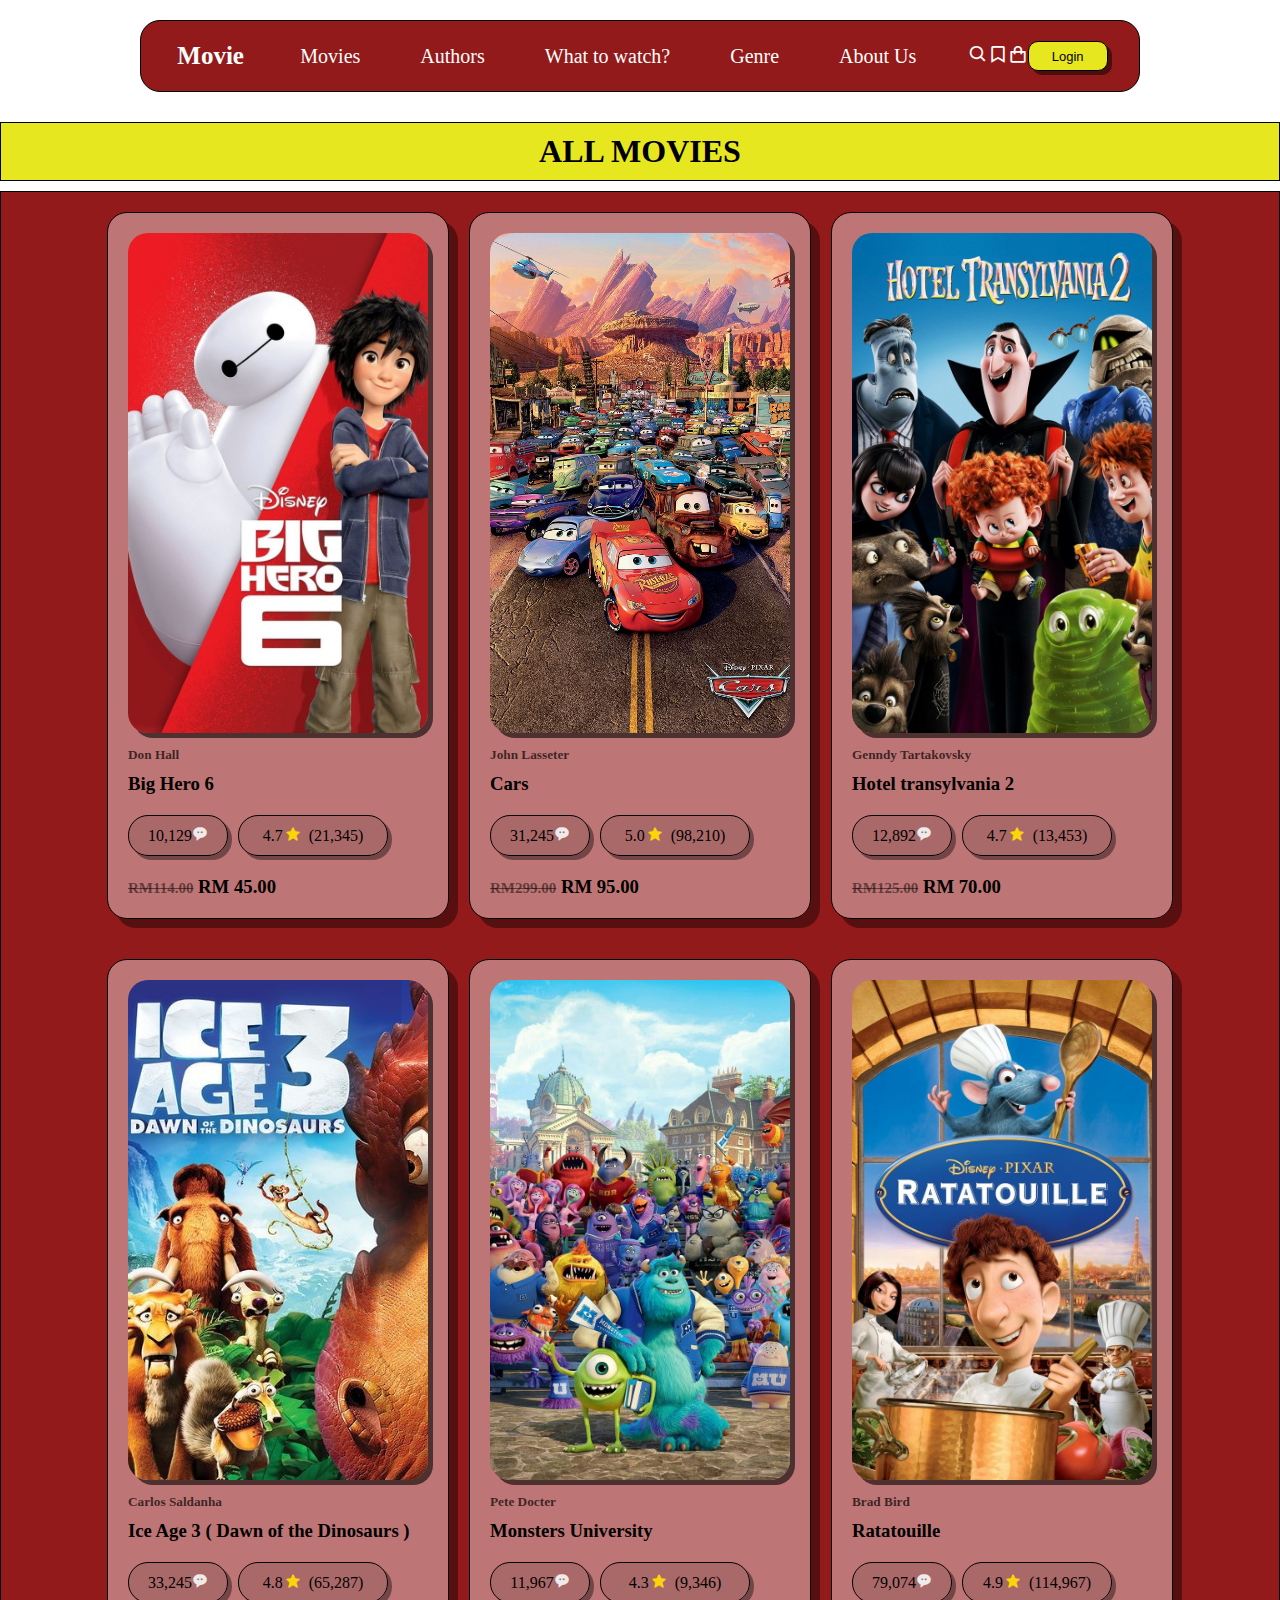
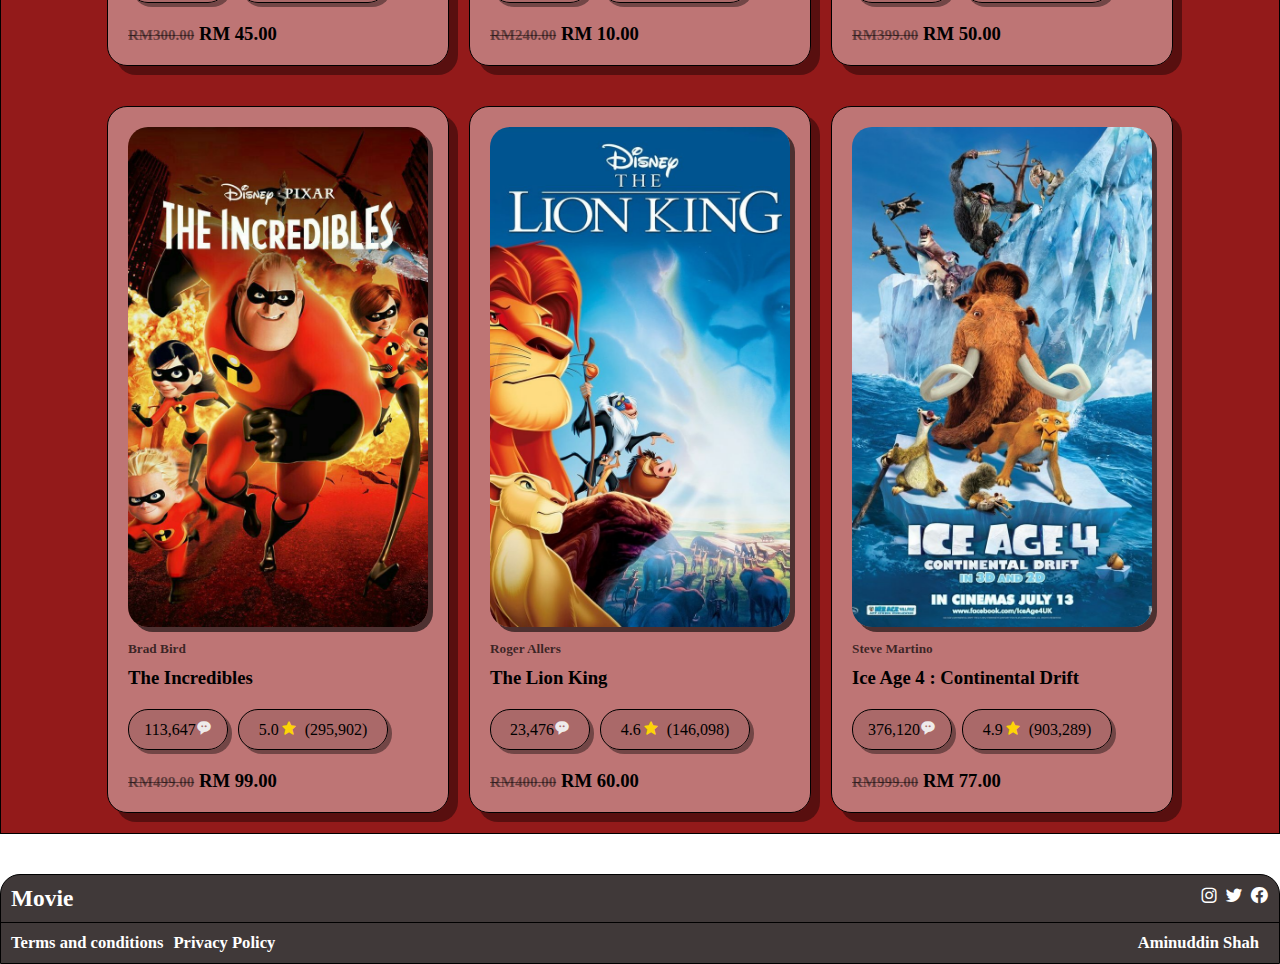
<file: index.html>
<!DOCTYPE html>
<html lang="en">
<head>
    <meta charset="UTF-8">
    <meta name="viewport" content="width=device-width, initial-scale=1.0">
    <title>Flex</title>
    <link rel="stylesheet" href="./styles/styles.css">
    <link href='https://unpkg.com/boxicons@2.1.4/css/boxicons.min.css' rel='stylesheet'>

</head>
<body>
    <div class="center">
        <nav class="container1">
            <div class="sub1">
                <h2>Movie</h2>
            </div>
            <div class="sub2">
                <ul class="sub2-3">
                <li><a href="">Movies</a></li>
                <li><a href="">Authors</a></li>
                <li><a href="">What to watch?</a></li>
                <li><a href="">Genre</a></li>
                <li><a href="">About Us</a></li>
                </ul>
            </div>
            <div class="sub3">
                <div class="i1">
                    <i class='bx bx-search'></i>
                </div>
                <div class="i2">
                    <i class='bx bx-bookmark'></i>
                </div>
                <div class="i3">
                    <i class='bx bx-shopping-bag' ></i>
                </div>
                <button class="ibutton">
                Login
                </button>
            </div>
          </nav>
    </div>
        
      
    <header class="title">
        <h1>
            ALL MOVIES
        </h1>
    </header>

    <section class="container">
        <div class="container-1">

            <div class="movie">
                <img src="./images/big-hero-.JPG" alt="big-hero-6">
                <div class="title-movie">
                    <h5>Don Hall</5>
                    <h3>Big Hero 6</h3>
                </div>
                <div class="movie-icon">
                    <p class="comment">10,129<i class='bx bxs-message-rounded-dots' ></i></p>
                    
                    <div class="number">
                        <div>
                            4.7
                        </div>
                        <div style="margin: 0 8px 0 2px">
                            <i class='bx bxs-star' ></i>
                        </div>
                        <div class="total">
                           (21,345)
                        </div>
                    </div>
                   
                </div>
                <div class="movie-price">
                    <h3>
                        <s>RM114.00</s>
                        RM 45.00
                    </h3>
                </div> 
            </div>

            <div class="movie">
                <img src="./images/cars.jpg" alt="cars">
                <div class="title-movie">
                    <h5>John Lasseter</5>
                    <h3>Cars</h3>
                </div>
                <div class="movie-icon">
                    <p class="comment">31,245<i class='bx bxs-message-rounded-dots' ></i></p>
                    
                    <div class="number">
                        <div>
                            5.0
                        </div>
                        <div style="margin: 0 8px 0 2px">
                            <i class='bx bxs-star' ></i>
                        </div>
                        <div class="total">
                           (98,210)
                        </div>
                    </div>
                   
                </div>
                <div class="movie-price">
                    <h3>
                        <s>RM299.00</s>
                        RM 95.00
                    </h3>
                </div> 
            </div>
            <div class="movie">
                <img src="./images/Hotel transylvania 2.jpg" alt="hotel">
                <div class="title-movie">
                    <h5>Genndy Tartakovsky</5>
                    <h3>Hotel transylvania 2</h3>
                </div>
                <div class="movie-icon">
                    <p class="comment">12,892<i class='bx bxs-message-rounded-dots' ></i></p>
                    
                    <div class="number">
                        <div>
                            4.7
                        </div>
                        <div style="margin: 0 8px 0 2px">
                            <i class='bx bxs-star' ></i>
                        </div>
                        <div class="total">
                           (13,453)
                        </div>
                    </div>
                   
                </div>
                <div class="movie-price">
                    <h3>
                        <s>RM125.00</s>
                        RM 70.00
                    </h3>
                </div> 
            </div>
        </div>

        <div class="container-2">
            <div class="movie">
                <img src="./images/Ice Age 3.jpg" alt="ice-age">
                <div class="title-movie">
                    <h5>Carlos Saldanha</5>
                    <h3>Ice Age 3 ( Dawn of the Dinosaurs )</h3>
                </div>
                <div class="movie-icon">
                    <p class="comment">33,245<i class='bx bxs-message-rounded-dots' ></i></p>
                    
                    <div class="number">
                        <div>
                            4.8
                        </div>
                        <div style="margin: 0 8px 0 2px">
                            <i class='bx bxs-star' ></i>
                        </div>
                        <div class="total">
                           (65,287)
                        </div>
                    </div>
                   
                </div>
                <div class="movie-price">
                    <h3>
                        <s>RM300.00</s>
                        RM 45.00
                    </h3>
                </div> 
            </div>
            <div class="movie">
                <img src="./images/monster-university.jpg" alt="uni">
                <div class="title-movie">
                    <h5>Pete Docter</5>
                    <h3>Monsters University</h3>
                </div>
                <div class="movie-icon">
                    <p class="comment">11,967<i class='bx bxs-message-rounded-dots' ></i></p>
                    
                    <div class="number">
                        <div>
                            4.3
                        </div>
                        <div style="margin: 0 8px 0 2px">
                            <i class='bx bxs-star' ></i>
                        </div>
                        <div class="total">
                           (9,346)
                        </div>
                    </div>
                   
                </div>
                <div class="movie-price">
                    <h3>
                        <s>RM240.00</s>
                        RM 10.00
                    </h3>
                </div> 
            </div>
            <div class="movie">
                <img src="./images/ratatouille.jpg" alt="rat">
                <div class="title-movie">
                    <h5>Brad Bird</5>
                    <h3>Ratatouille</h3>
                </div>
                <div class="movie-icon">
                    <p class="comment">79,074<i class='bx bxs-message-rounded-dots' ></i></p>
                    
                    <div class="number">
                        <div>
                            4.9
                        </div>
                        <div style="margin: 0 8px 0 2px">
                            <i class='bx bxs-star' ></i>
                        </div>
                        <div class="total">
                           (114,967)
                        </div>
                    </div>
                   
                </div>
                <div class="movie-price">
                    <h3>
                        <s>RM399.00</s>
                        RM 50.00
                    </h3>
                </div> 
            </div>
        </div>

        <div class="container-3">
            <div class="movie">
                <img src="./images/The Incredibles.jpg" alt="super">
                <div class="title-movie">
                    <h5>Brad Bird</5>
                    <h3>The Incredibles</h3>
                </div>
                <div class="movie-icon">
                    <p class="comment">113,647<i class='bx bxs-message-rounded-dots' ></i></p>
                    
                    <div class="number">
                        <div>
                            5.0
                        </div>
                        <div style="margin: 0 8px 0 2px">
                            <i class='bx bxs-star' ></i>
                        </div>
                        <div class="total">
                           (295,902)
                        </div>
                    </div>
                   
                </div>
                <div class="movie-price">
                    <h3>
                        <s>RM499.00</s>
                        RM 99.00
                    </h3>
                </div> 
            </div>
            <div class="movie">
                <img src="./images/the-lion-king.jpg" alt="lion">
                <div class="title-movie">
                    <h5>Roger Allers</5>
                    <h3>The Lion King</h3>
                </div>
                <div class="movie-icon">
                    <p class="comment">23,476<i class='bx bxs-message-rounded-dots' ></i></p>
                    
                    <div class="number">
                        <div>
                            4.6
                        </div>
                        <div style="margin: 0 8px 0 2px">
                            <i class='bx bxs-star' ></i>
                        </div>
                        <div class="total">
                           (146,098)
                        </div>
                    </div>
                   
                </div>
                <div class="movie-price">
                    <h3>
                        <s>RM400.00</s>
                        RM 60.00
                    </h3>
                </div> 
            </div>
            <div class="movie">
                <img src="./images/ice-age-4.jpg" alt="ice-age-4">
                <div class="title-movie">
                    <h5>Steve Martino</5>
                    <h3>Ice Age 4 : Continental Drift</h3>
                </div>
                <div class="movie-icon">
                    <p class="comment">376,120<i class='bx bxs-message-rounded-dots' ></i></p>
                    
                    <div class="number">
                        <div>
                            4.9
                        </div>
                        <div style="margin: 0 8px 0 2px">
                            <i class='bx bxs-star' ></i>
                        </div>
                        <div class="total">
                           (903,289)
                        </div>
                    </div>
                   
                </div>
                <div class="movie-price">
                    <h3>
                        <s>RM999.00</s>
                        RM 77.00
                    </h3>
                </div> 
            </div>
        </div>
    </section>

    <footer class="footer">
        <div class="footer-up">
            <div class="footer-logo">
                <h3>Movie</h3>
            </div>
            <div class="footer-icon">
                <i class='bx bxl-instagram' ></i>
                <i class='bx bxl-twitter' ></i>
                <i class='bx bxl-facebook-circle' ></i> 
            </div>
        </div>

        <div class="footer-bottom">
            <div class="footer-terms">
                <h5 style="margin-right:10px">
                    Terms and conditions
                </h5>
                <h5>
                    Privacy Policy
                </h5>
            </div>
            <div class="footer-infos">
                <h5 style="margin-right:10px">
                    Aminuddin Shah
                </h5>
                
            </div>
            
        </div>
    </footer>
    
</body>
</html>
</file>
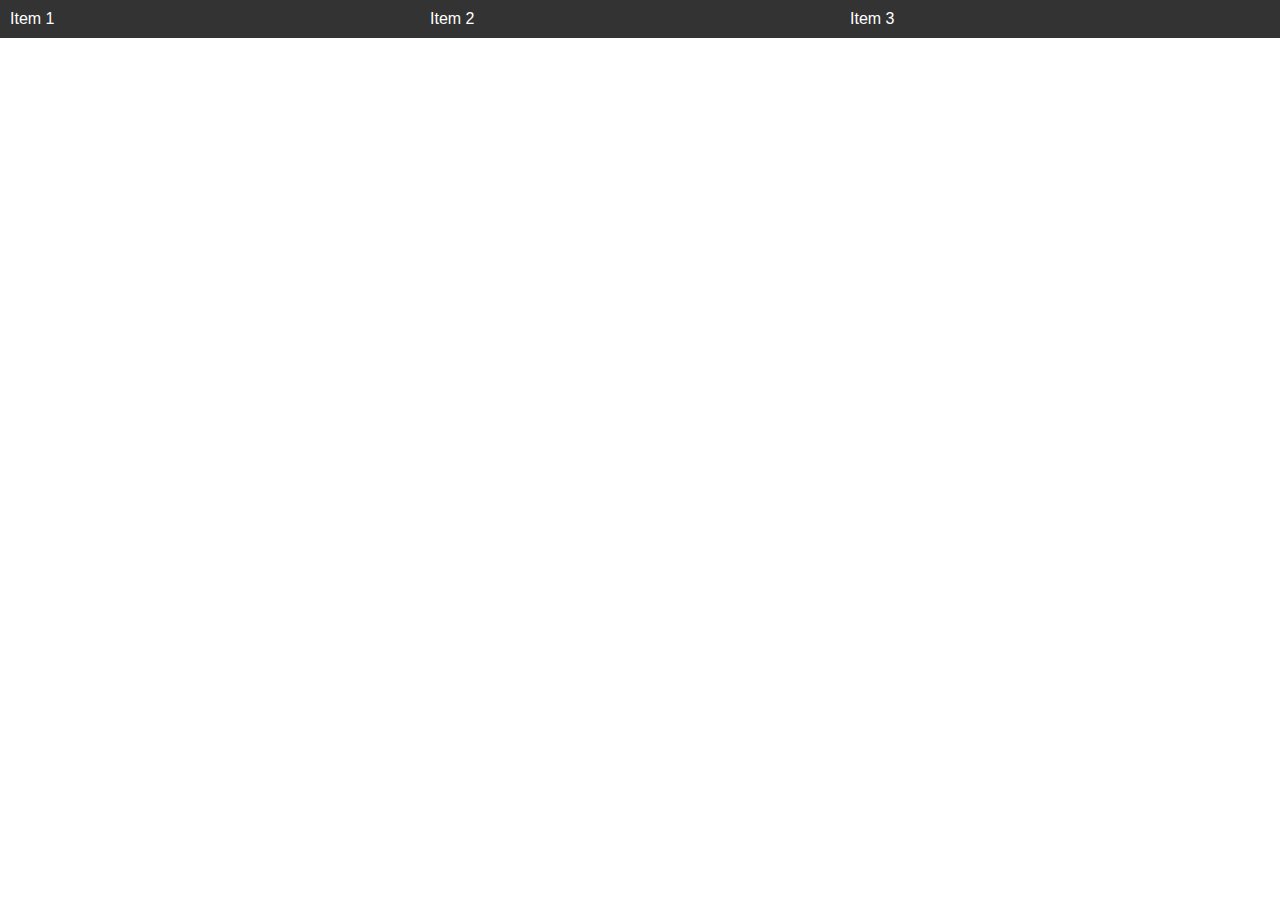
<file: flex.html>
<!DOCTYPE html>
<html lang="en">
<head>
  <meta charset="UTF-8">
  <meta name="viewport" content="width=device-width, initial-scale=1.0">
  <title>Responsive Flex Container</title>
  <style>
    body {
      margin: 0;
      font-family: Arial, sans-serif;
    }

    .container {
      display: flex;
      flex-wrap: wrap;
      justify-content: space-between;
      align-items: center;
      padding: 10px;
      background-color: #333;
      color: white;
    }

    .item {
      flex: 1;
    }
  </style>
</head>
<body>

  <div class="container">
    <div class="item">Item 1</div>
    <div class="item">Item 2</div>
    <div class="item">Item 3</div>
  </div>

  <!-- Your content goes here -->

</body>
</html>
</file>
<file: styles/styles.css>
* {
    margin: 0;
    padding: 0;
    box-sizing: border-box;
}
/* body {
    min-width: 360px;
} */

.center {
    display: flex;
    justify-content: center;
    align-items: center;
    width: 100%;
}
.container1 {
    display: flex;
    width: 1000px;
    flex-wrap: wrap;
    justify-content: space-between;
    align-items: center;
    border: 1px solid black;
    background-color: rgb(147, 26, 26);
    border-radius: 20px;
    padding: 10px;
    margin: 20px 0 20px 0;
    border: 1px solid black;
    
}
.sub1 {
    /* flex: 0.1; */
    margin: 0 auto;
    padding: 5px;
    border-radius: 5px;
    height: 50px;
    display: flex;
    justify-content: center;
    align-items: center;
}
.sub1 h2 {
    /* border: 1px solid black; */
    /* width: 100px; */
    /* text-align: center; */
    font-size: 25px;
    color: white;
    text-align: center;
}

.sub2 ul {
    display: flex;
    flex-wrap: wrap;
    list-style: none;
    justify-content: center;
    align-items: center;
    /* border: 1px solid black; */
    height: 100%;
    
}
.sub2 ul li {
    display:flex;
    justify-content: center;
    align-items: center;
    /* min-width: 342px; */
    /* border: 1px solid black; */
    flex-wrap: wrap;
    padding: 0 20px;
}
.sub2 ul li a{
    
    /* border: 1px solid black; */
    font-size: 20px;
    text-decoration: none;
    color: white;
    margin: 10px;
    flex: 2;
}
.sub2 ul li a:hover {
    color: rgb(242, 242, 24);
    transition: 0.4s;
}
.sub3 {
    /* flex: 0.5; */
    /* border: 1px solid orange; */
    display: flex;
    flex-wrap: wrap;
    justify-content: space-between;
    align-items: center;
    margin: 0 auto;
}
.sub3 .i1,.i2,.i3 {
    font-size: 20px;
    color: white;
}
.sub3 .ibutton {
    font-size: 13px;
    margin: 0 20px 0 px;
    width: 80px;
    height: 30px;
    border-radius: 10px;
    border: 1px solid black;
    /* outline: none; */
    background-color: rgb(231, 231, 31);
    box-shadow: 4px 4px 0 0 rgba(1,1,1,0.5);
}
.ibutton:hover {
    color: white;
    background-color: rgba(1,1,1,0.3);
    transition: 0.4s;
}

@media (max-width: 490px){
    body {
        flex-direction: column;
        width: 490px;
    }
    .container1 {
        flex-direction: column;
    }
    .sub2-3 {
        flex-direction: column;
    }
}

.title {
    border: 1px solid black;
    text-align: center;
    justify-content: center;
    margin: 10px 0 10px 0;
    display: flex;
    flex-wrap: wrap;
    
}
.title h1 {
    flex: 1;
    background-color: rgb(231, 231, 31);
    width: 100%;
    padding: 10px 0 10px 0;
}


.container {
    display: flex;
    flex-direction: column;
    flex-wrap: wrap;
    border: 1px solid black;
    background-color: rgb(147, 26, 26) ;
}
.container-1, .container-2, .container-3 {
    flex: 1;
    display: flex;
    flex-wrap: wrap;
    justify-content: center;
    align-items: center;
    gap: 20px;
    margin: 20px 0 20px 0;
}
.movie {
    border: 1px solid black;
    padding: 20px;
    border-radius: 20px;
    flex-wrap: wrap;
    background-color: rgba(255,255,255,0.4);
    box-shadow: 9px 9px 0 0 rgba(1,1,1,0.4);
}
.movie:hover {
    background-color: white;
    transition: 0.4s;
}
.movie img {
    height: 500px;
    width: 300px;
    object-fit: cover;
    border-radius: 20px;
    box-shadow: 5px 5px 0 0 rgba(1,1,1,0.6);
}
.movie img:hover {
    background-color: rgba(1,1,1,0.4);
}
.title-movie h5 {
    margin: 10px 0 0 0;
    color: rgba(1,1,1,0.7);
}
.title-movie h3 {
    margin: 10px 0 20px 0;
}
.movie-icon {
    /* border: 1px solid black; */
    flex-wrap: wrap;
    display: flex;
    justify-content: start;
    align-items: center;
    margin-bottom: 20px;
}
.movie-icon .comment {
    border: 1px solid black;
    border-radius: 20px;
    width: 100px;
    margin: 0 10px 0 0;
    text-align: center;
    padding: 10px;
    box-shadow: 4px 4px 0 0 rgba(1,1,1,0.4);
    background-color: rgba(1,1,1,0.1);
}
.comment:hover {
    background-color: rgb(1,1,1, 0.3);
}
.movie-icon .number {
    border: 1px solid black;
    width: 150px;
    border-radius: 20px;
    text-align: center;
    padding: 10px;
    display: flex;
    flex-wrap: wrap;
    justify-content: center;
    align-items: center;
    box-shadow: 4px 4px 0 0 rgba(1,1,1,0.4);
    background-color: rgba(1,1,1,0.1);
}
.number i {
    color: rgb(253, 212, 7);
}.comment i {
    color: rgb(238, 235, 235);
}
.number:hover {
    background-color: rgb(1,1,1, 0.3);
}

.movie-price s {
    color: rgba(1,1,1,0.5);
    font-size: 15px;
}


.footer {
    display: flex;
    flex-wrap: wrap;
    flex-direction: column;
    border: 1px solid black;
    margin: 40px 0 0 0;
    border-top-left-radius: 20px;
    border-top-right-radius: 20px;
    background-color: rgb(64, 57, 57);
}
.footer-up {
    display: flex;
    flex-wrap: wrap;
    justify-content: space-between;
    border-bottom: 1px solid black;
    font-size: 20px;
}
.footer-logo {
    padding: 10px;
    flex-wrap: wrap;
    color: white;
}
.footer-icon {
    flex-wrap: wrap;
    padding: 10px;
    color: white;
}
.footer-bottom {
    display: flex;
    flex-wrap: wrap;
    justify-content: space-between;
    font-size: 20px;
}
.footer-terms {
    color: white;
    display: flex;
    flex-wrap: wrap;
    padding: 10px;
}
.footer-infos {
    color: white;
    display: flex;
    flex-wrap: wrap;
    padding: 10px;
}
@media (min-width: 500px) {
    .sub2 ul li {
        flex-direction: column;
    }
}
</file>
